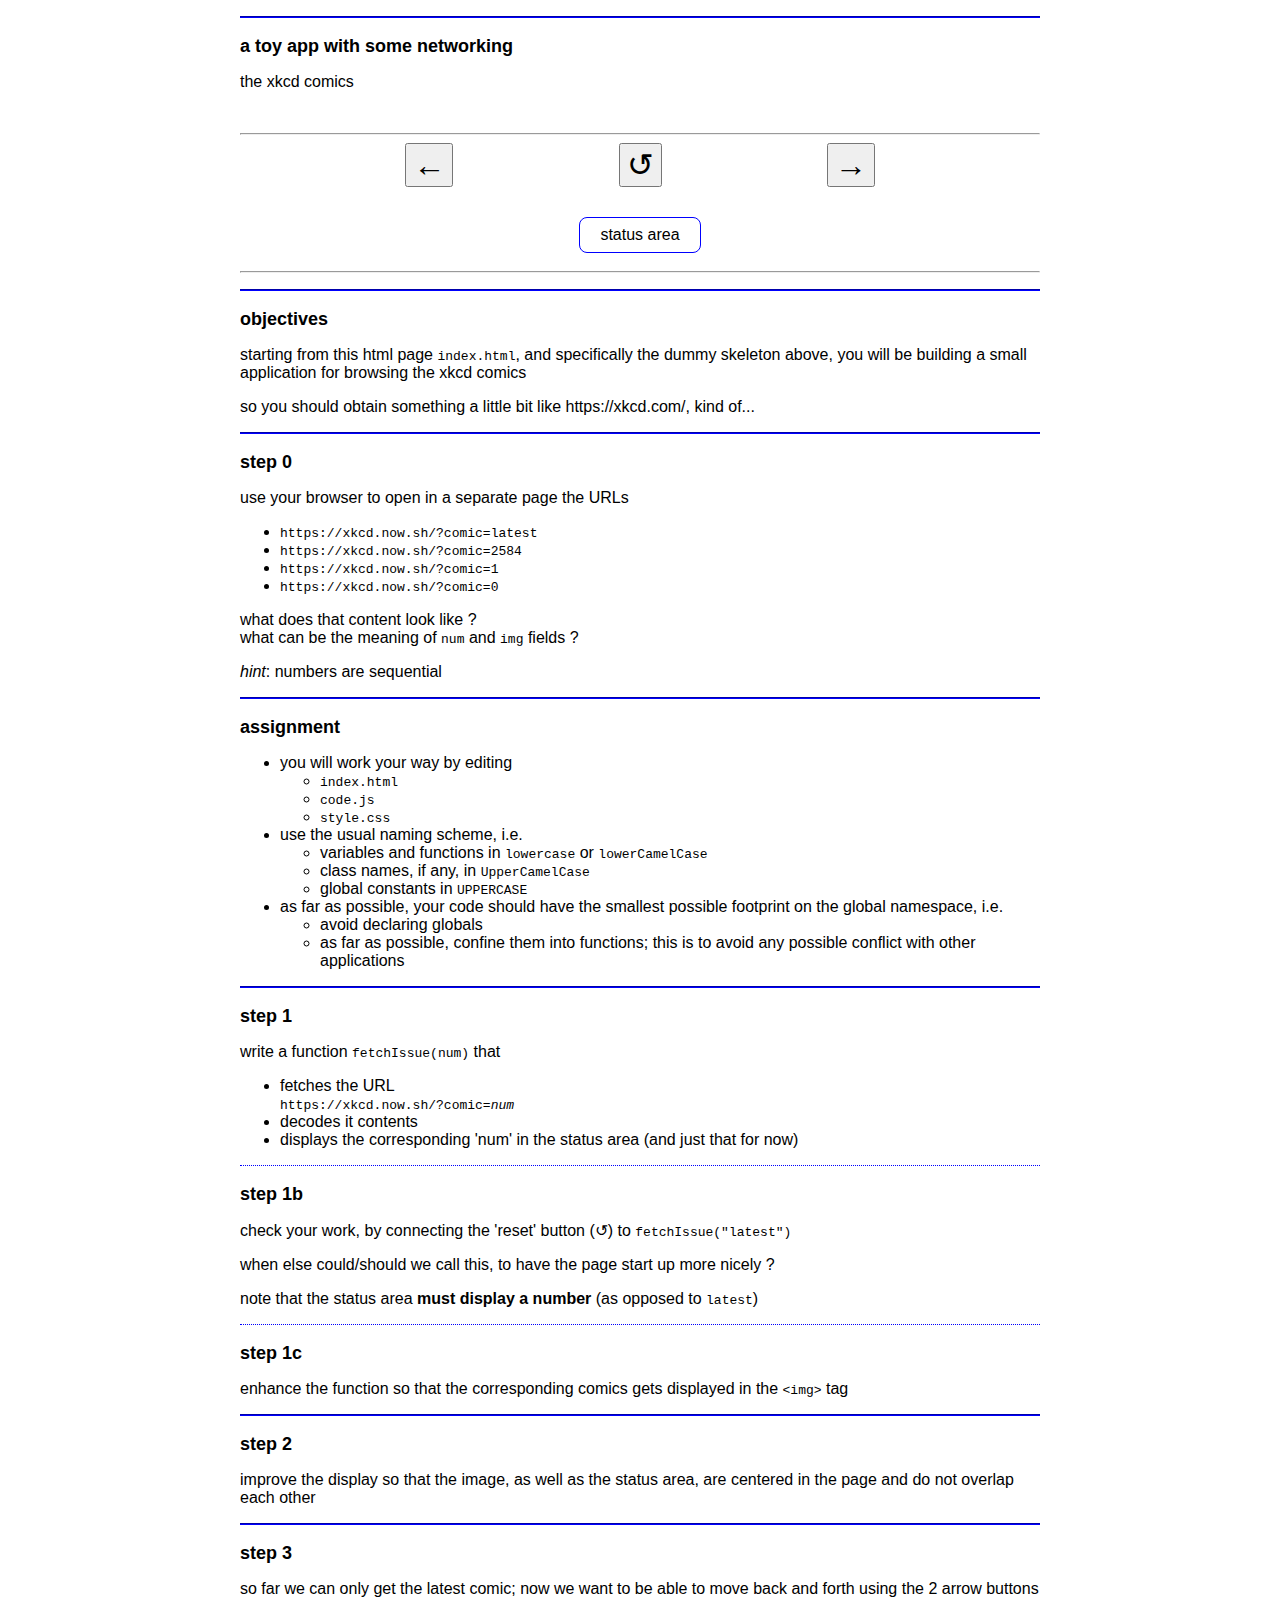
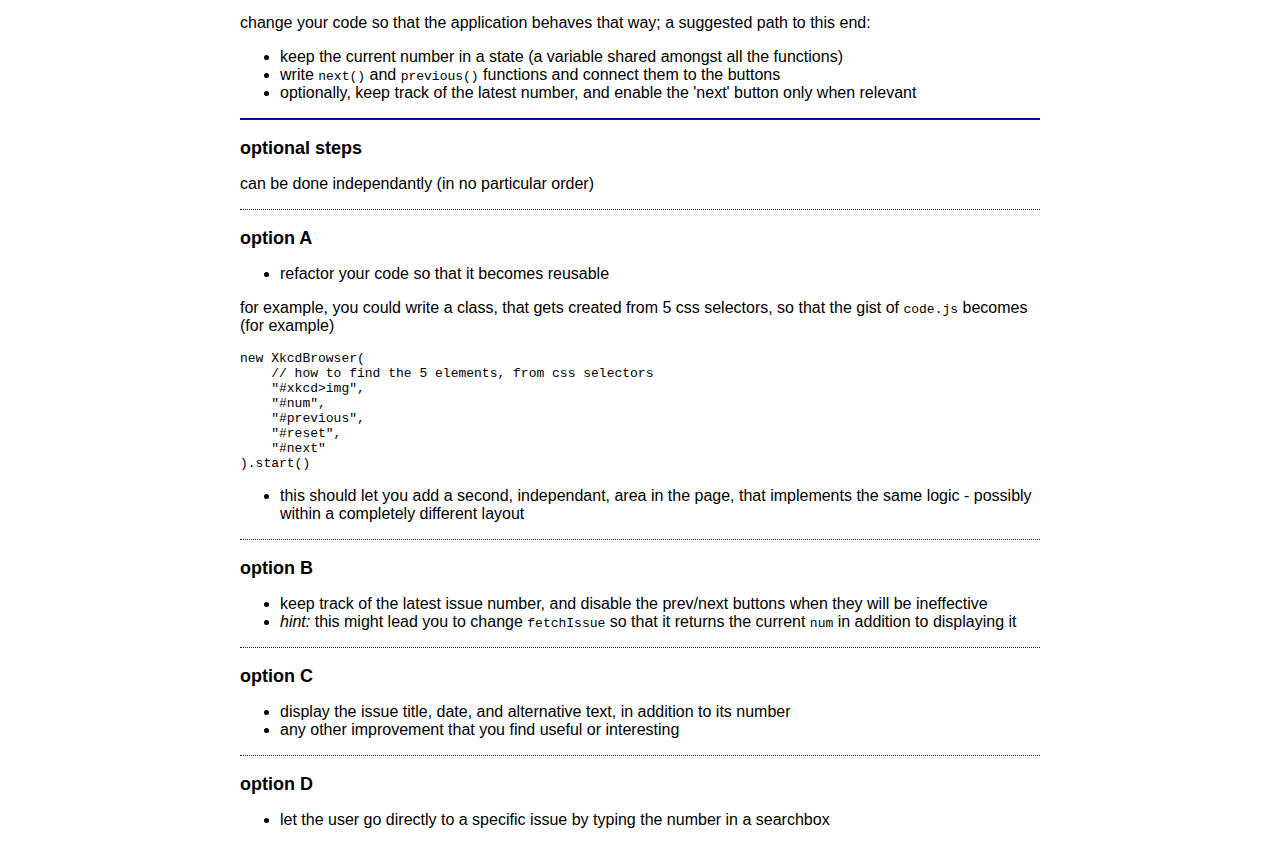
<file: web-xkcd/index.html>
<html>

<!-- DO NOT EDIT index.html !!
    instead, edit either
    src/umbrella.html
    or
    src/instructions.md -->

<head>
  <meta charset="UTF-8">
  <link rel="stylesheet" href="style.css">
  <script src="code.js"></script>
</head>

<body>
  <h1> a toy app with some networking</h1>

  <p>the xkcd comics</p>

  <br>
  <hr>
  <div class="centered">
    <button id="previous">←</button>
    <button id="reset">↺</button>
    <button id="next">→</button>
    
  </div>

  <div id="xkcd" class="centered">
    <img id = "img">
  </div>

  <div class = "centered">
    <span id=num>status area</span>
  </div>

  <hr>

  <!-- DO NOT EDIT THE TEXT BELOW
    it is preprocessed from the markdown file
    src/instructions.md - edit that file instead ! -->

  <h1>objectives</h1>

<p>starting from this html page <code>index.html</code>, and specifically the dummy skeleton above, you will be building a small application for browsing the xkcd comics</p>

<p>so you should obtain something a little bit like https://xkcd.com/, kind of...</p>

<h1>step 0</h1>

<p>use your browser to open in a separate page the URLs</p>

<ul>
<li><code>https://xkcd.now.sh/?comic=latest</code></li>
<li><code>https://xkcd.now.sh/?comic=2584</code></li>
<li><code>https://xkcd.now.sh/?comic=1</code></li>
<li><code>https://xkcd.now.sh/?comic=0</code></li>
</ul>

<p>what does that content look like ?<br />
what can be the meaning of <code>num</code> and <code>img</code> fields ?</p>

<p><em>hint</em>: numbers are sequential</p>

<h1>assignment</h1>

<ul>
<li>you will work your way by editing
<ul>
<li><code>index.html</code></li>
<li><code>code.js</code></li>
<li><code>style.css</code></li>
</ul></li>
<li>use the usual naming scheme, i.e.
<ul>
<li>variables and functions in <code>lowercase</code> or <code>lowerCamelCase</code></li>
<li>class names, if any, in <code>UpperCamelCase</code></li>
<li>global constants in <code>UPPERCASE</code></li>
</ul></li>
<li>as far as possible, your code should have the smallest possible footprint on
the global namespace, i.e.
<ul>
<li>avoid declaring globals</li>
<li>as far as possible, confine them into functions; this is to avoid any
possible conflict with other applications</li>
</ul></li>
</ul>

<h1>step 1</h1>

<p>write a function <code>fetchIssue(num)</code> that</p>

<ul>
<li>fetches the URL<br />
<code>https://xkcd.now.sh/?comic=</code><em><code>num</code></em></li>
<li>decodes it contents</li>
<li>displays the corresponding 'num' in the status area (and just that for now)</li>
</ul>

<h2>step 1b</h2>

<p>check your work, by connecting the 'reset' button (↺) to <code>fetchIssue("latest")</code></p>

<p>when else could/should we call this, to have the page start up more nicely ?</p>

<p>note that the status area <strong>must display a number</strong> (as opposed to
<code>latest</code>)</p>

<h2>step 1c</h2>

<p>enhance the function so that the corresponding comics gets displayed in the <code>&lt;img&gt;</code> tag</p>

<h1>step 2</h1>

<p>improve the display so that the image, as well as the status area, are centered
in the page and do not overlap each other</p>

<h1>step 3</h1>

<p>so far we can only get the latest comic; now we want to be able to move back and
forth using the 2 arrow buttons</p>

<p>change your code so that the application behaves that way; a suggested path to this end:</p>

<ul>
<li>keep the current number in a state (a variable shared amongst all the
functions)</li>
<li>write <code>next()</code> and <code>previous()</code> functions and connect them to the buttons</li>
<li>optionally, keep track of the latest number, and enable the 'next' button only
when relevant</li>
</ul>

<h1>optional steps</h1>

<p>can be done independantly (in no particular order)</p>

<h2>option A</h2>

<ul>
<li>refactor your code so that it becomes reusable</li>
</ul>

<p>for example, you could write a class, that gets created from 5 css selectors, so
that the gist of <code>code.js</code> becomes (for example)</p>

<pre><code>new XkcdBrowser(
    // how to find the 5 elements, from css selectors
    "#xkcd&gt;img",
    "#num",
    "#previous",
    "#reset",
    "#next"
).start()
</code></pre>

<ul>
<li>this should let you add a second, independant, area in the page, that implements the same logic - possibly within a completely different layout</li>
</ul>

<h2>option B</h2>

<ul>
<li>keep track of the latest issue number, and disable the prev/next buttons when
they will be ineffective</li>
<li><em>hint:</em> this might lead you to change <code>fetchIssue</code> so that it returns the current <code>num</code> in addition to displaying it</li>
</ul>

<h2>option C</h2>

<ul>
<li>display the issue title, date, and alternative text, in addition to its number</li>
<li>any other improvement that you find useful or interesting</li>
</ul>

<h2>option D</h2>

<ul>
<li>let the user go directly to a specific issue by typing the number in a searchbox</li>
</ul>


</body>
</file>
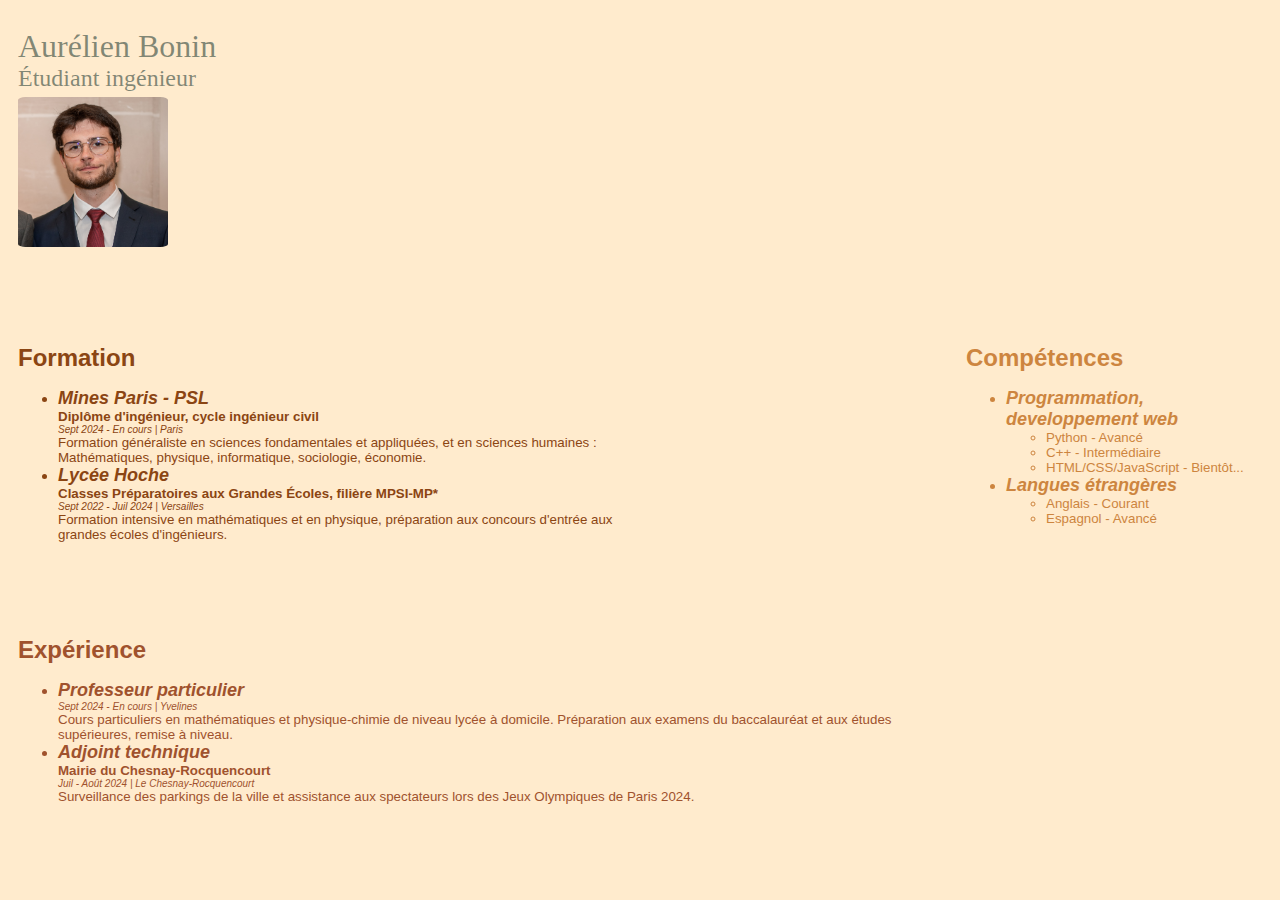
<file: CV/cv.html>
<html>
    <head>
        <link rel="stylesheet" href="cv.css">
        <script src = "cv.js"></script>
    </head>
    <body>

        <div id="header">
            <div class="name">Aurélien Bonin</div>
            <div class="status">Étudiant ingénieur</div>
            <img src="cv.png" width = "150" height = "150">
        </div>
        <div id = "education">
            <div class ="title">
                Formation
            </div>
            <ul>
                <li>
                    <div class = "subtitle">
                        Mines Paris - PSL
                    </div>
                    <div class = "info">
                        Diplôme d'ingénieur, cycle ingénieur civil
                    </div>
                    <div class = "practical">
                        Sept 2024 - En cours   |   Paris 
                    </div>
                    <div class = "content">
                        Formation généraliste en sciences fondamentales et appliquées, et en sciences humaines : Mathématiques, physique, informatique, sociologie, économie.
                    </div>
                </li>
                <li>
                    <div class = "subtitle">
                        Lycée Hoche
                    </div>
                    <div class = "info">
                        Classes Préparatoires aux Grandes Écoles, filière MPSI-MP*
                    </div>
                    <div class = "practical">
                        Sept 2022 - Juil 2024   |   Versailles
                    </div>
                    <div class = "content">
                        Formation intensive en mathématiques et en physique, préparation aux concours d'entrée aux grandes écoles d'ingénieurs.
                    </div>
                </li>
            </ul>
        </div>
        <div id = "experience">
            <div class ="title">
                Expérience
            </div>
            <ul>
                <li>
                    <div class = "subtitle">
                        Professeur particulier
                    </div>
                    <div class = "practical">
                        Sept 2024 - En cours   |   Yvelines
                    </div>
                    <div class = "content">
                        Cours particuliers en mathématiques et physique-chimie de niveau lycée à domicile. Préparation aux examens du baccalauréat et aux études supérieures, remise à niveau.
                    </div>
                </li>
                <li>
                    <div class = "subtitle">
                        Adjoint technique
                    </div>
                    <div class = "info">
                        Mairie du Chesnay-Rocquencourt
                    </div>
                    <div class = "practical">
                        Juil - Août 2024   |   Le Chesnay-Rocquencourt
                    </div>
                    <div class = "content">
                        Surveillance des parkings de la ville et assistance aux spectateurs lors des Jeux Olympiques de Paris 2024.
                    </div>
                </li>
            </ul>
        </div>
        <div id = "skills">
            <div class ="title">
                Compétences
            </div>
            <ul>
                <li>
                    <div class = "subtitle">
                        Programmation, developpement web
                    </div>
                    <div class = "content">
                        <ul>
                            <li>Python - Avancé</li>
                            <li>C++ - Intermédiaire</li>
                            <li>HTML/CSS/JavaScript - Bientôt...</li>
                        </ul>
                    </div>
                </li>
                <li>
                    <div class = "subtitle">
                        Langues étrangères
                    </div>
                    <div class = "content">
                        <ul>
                            <li>Anglais - Courant</li>    
                            <li>Espagnol - Avancé</li>
                        </ul>
                    </div>
                </li>
            </ul>
        </div>
    </body>
</html>
</file>
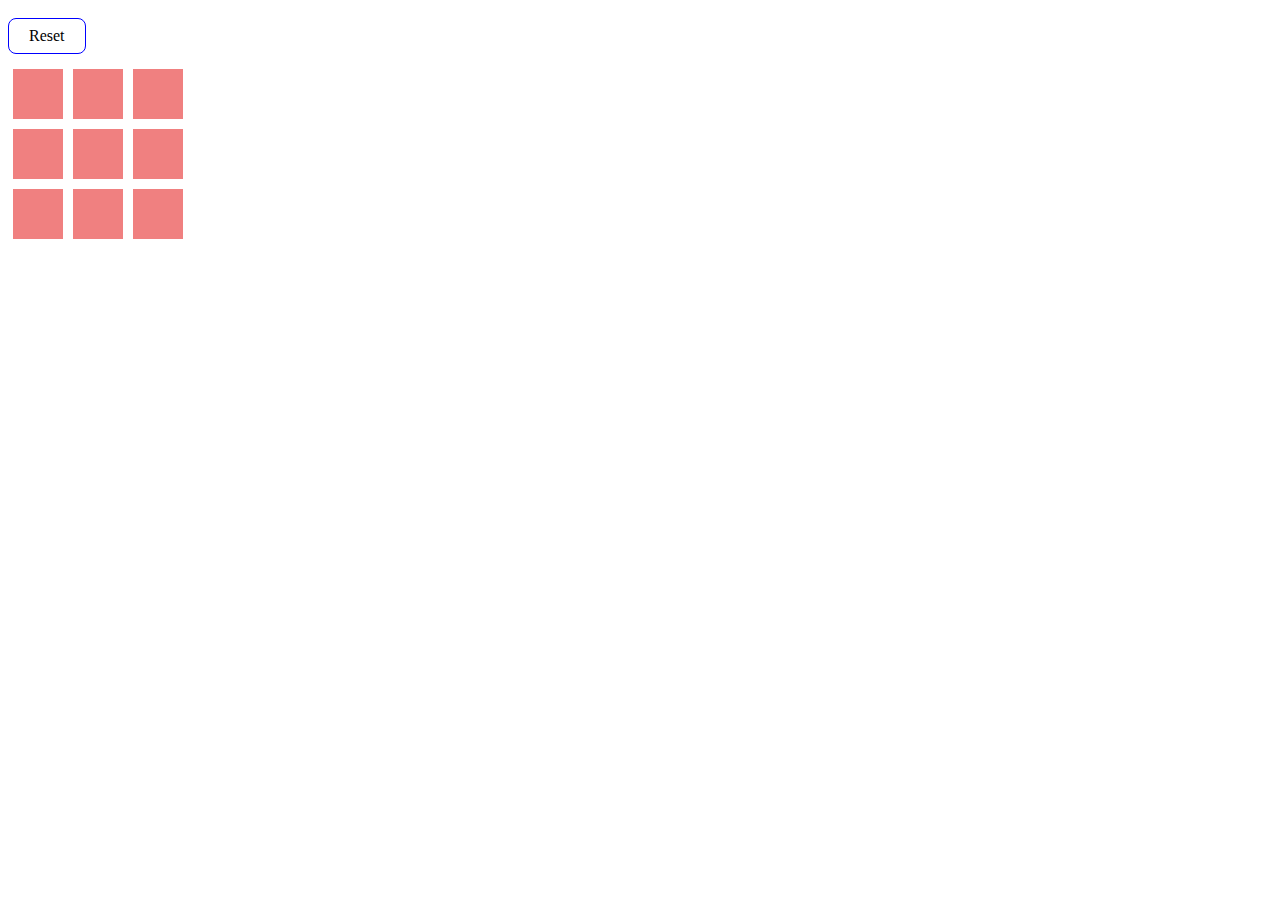
<file: tictactoe/tic.html>
<!DOCTYPE html>
<html>
    <head>
        <title>
            Tic Tac Toe
        </title>
        <link rel="stylesheet" href="tac.css">
        <script src="toe.js"></script>
    </head>
    <body>
        <div id="reset">Reset</div>
        <div id="grid">
            <div id="1,1"></div>
            <div id="1,2"></div>
            <div id="1,3"></div>
            <div id="2,1"></div>
            <div id="2,2"></div>
            <div id="2,3"></div>
            <div id="3,1"></div>
            <div id="3,2"></div>
            <div id="3,3"></div>
        </div>
        <div id="winner"></div>
    </body>
</html>
</file>
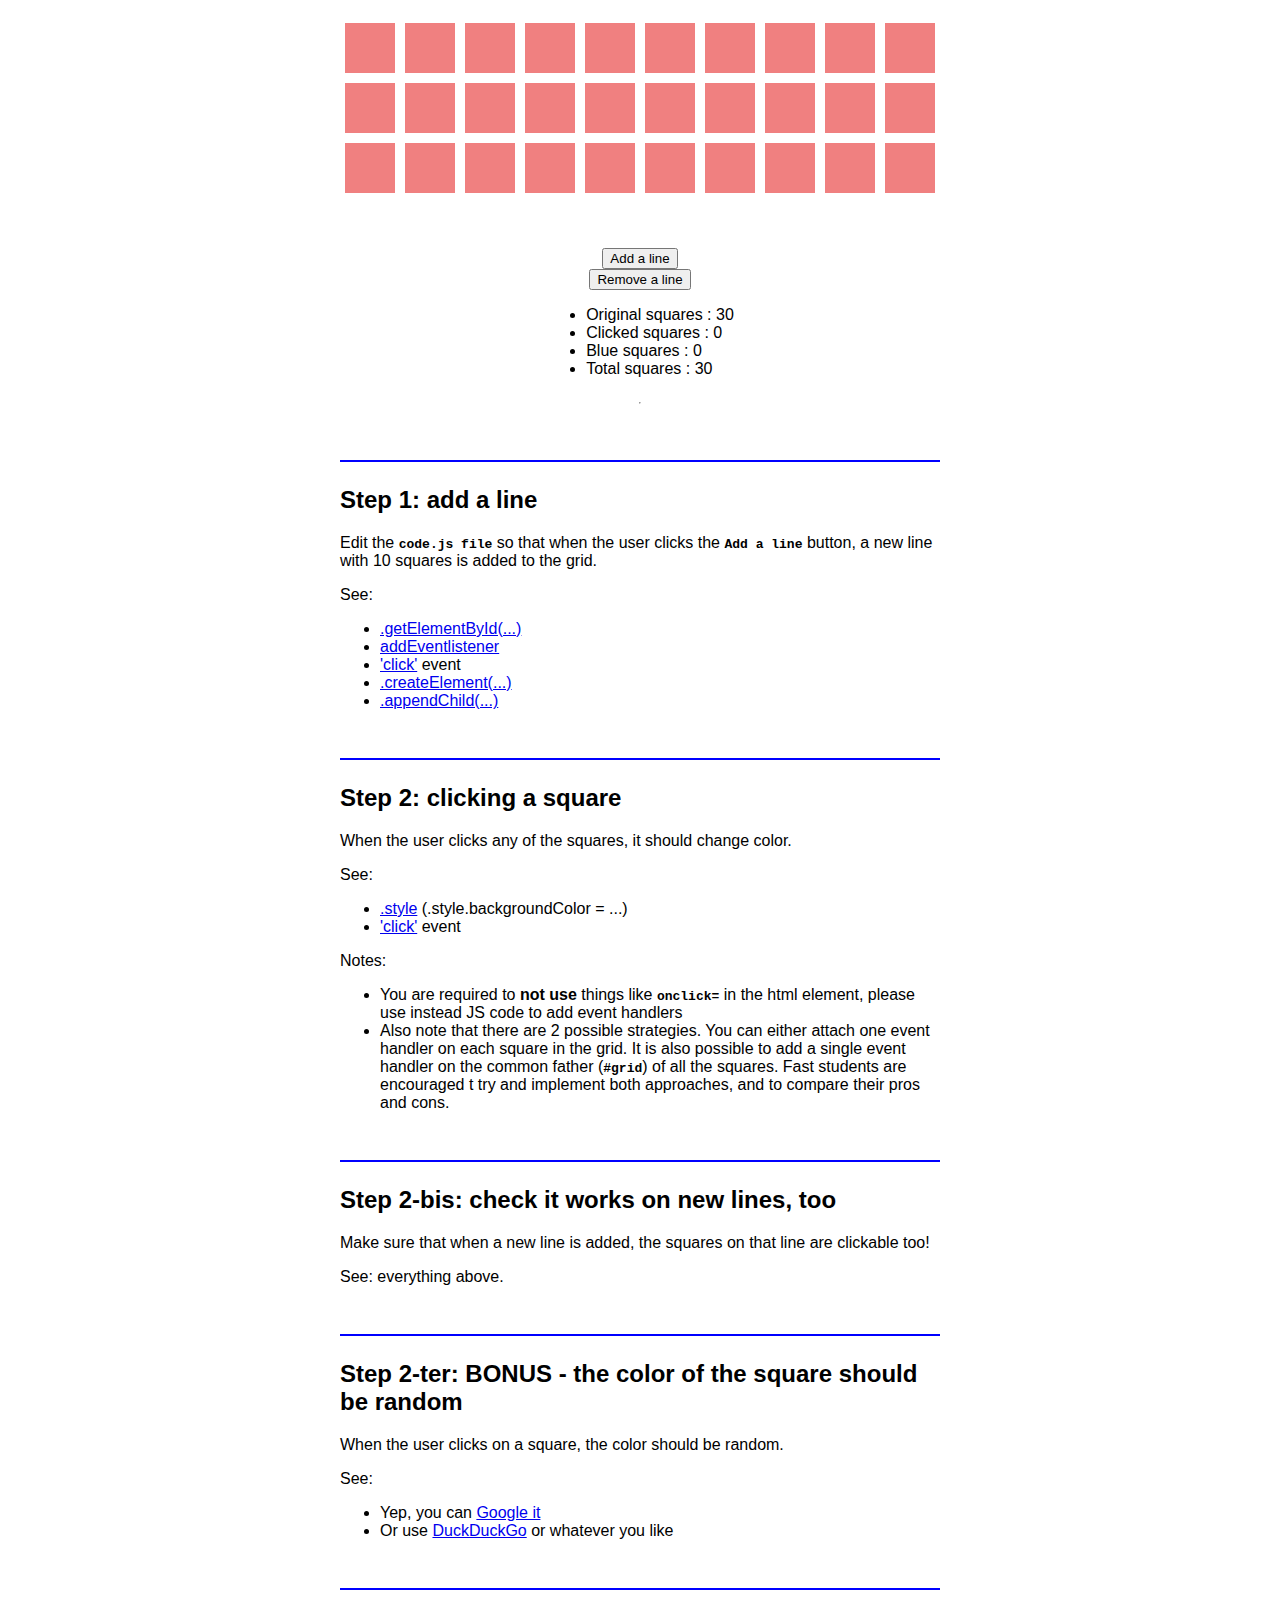
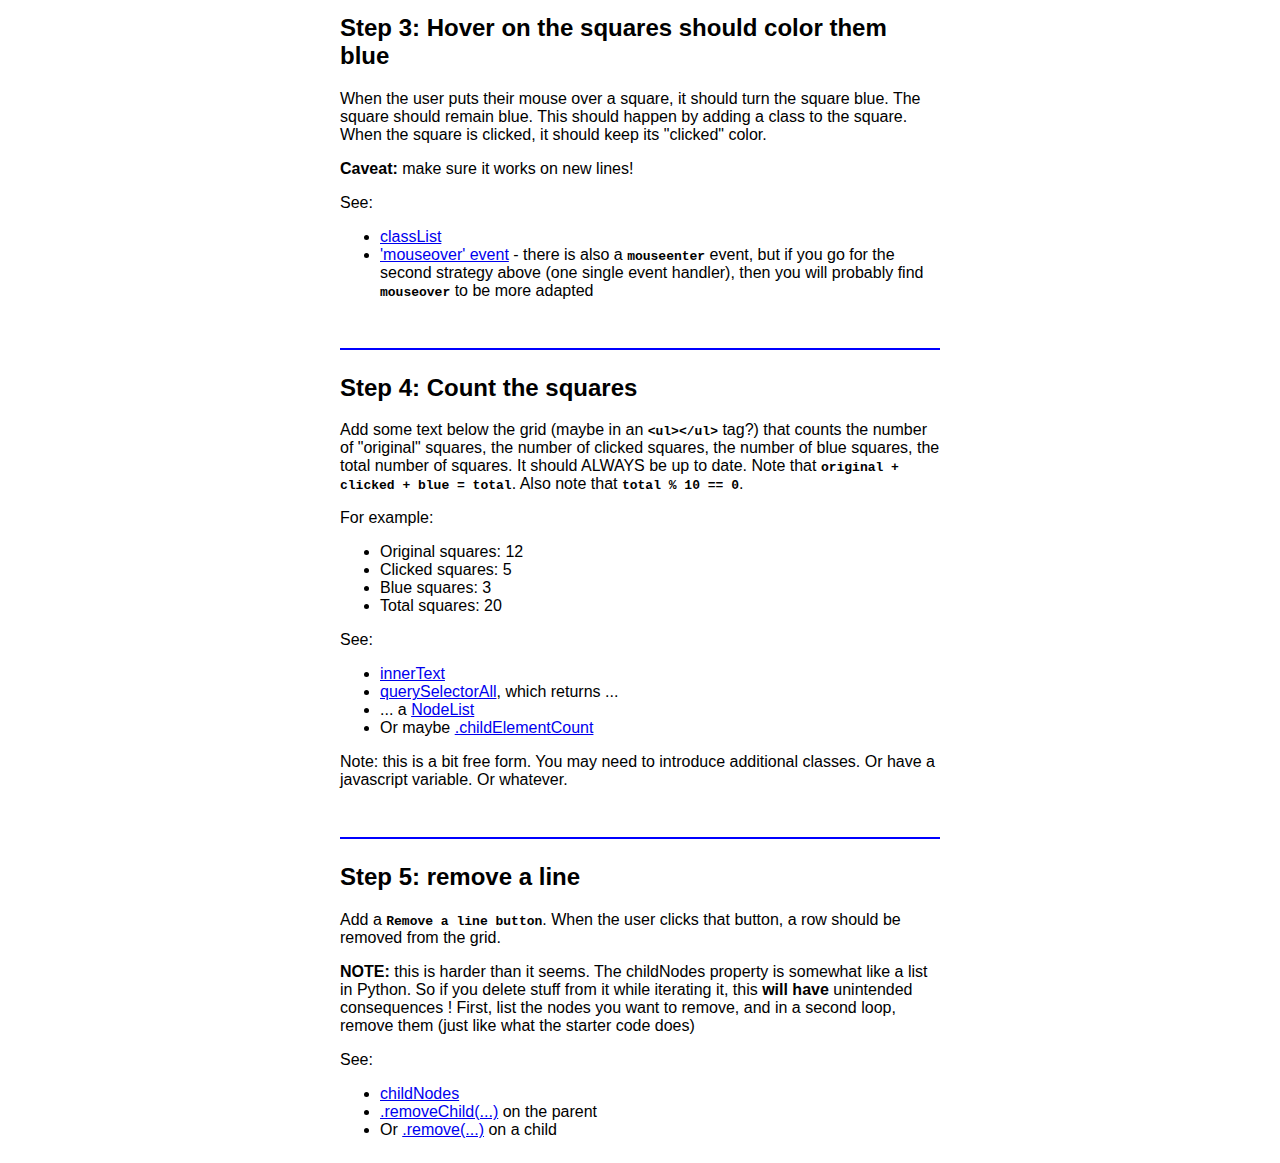
<file: web-grid/tp-grid.html>
<!DOCTYPE html>
<html lang="en">
  <head>
    <meta charset="UTF-8" />
    <meta http-equiv="X-UA-Compatible" content="IE=edge" />
    <meta name="viewport" content="width=device-width, initial-scale=1.0" />
    <title>👩‍🔬 The web grid</title>
    <link rel="stylesheet" href="tp-grid.css" />
    
  </head>
  <body>
    <div id="main">
      <div id="grid">
        <!-- Ligne 1 -->
        <div></div>
        <div></div>
        <div></div>
        <div></div>
        <div></div>
        <div></div>
        <div></div>
        <div></div>
        <div></div>
        <div></div>
        <!-- Ligne 2 -->
        <div></div>
        <div></div>
        <div></div>
        <div></div>
        <div></div>
        <div></div>
        <div></div>
        <div></div>
        <div></div>
        <div></div>
        <!-- Ligne 3 -->
        <div></div>
        <div></div>
        <div></div>
        <div></div>
        <div></div>
        <div></div>
        <div></div>
        <div></div>
        <div></div>
        <div></div>
      </div>
      <button id="btn-add-line" onclick = "addLine();">Add a line</button>
      <button id="btn-rmv-line" onclick = "removeLine();">Remove a line</button>
      <ul>
        <li id ="original">Original squares : 30</li>
        <li id = "clicked">Clicked squares : 0</li>
        <li id = "blue">Blue squares : 0</li>
        <li id = "total">Total squares : 30</li>
      </ul>
      <hr />
      <div id="instructions">
        <h2>Step 1: add a line</h2>
        <p>
          Edit the <code>code.js file</code> so that when the user clicks the
          <code>Add a line</code> button, a new line with 10 squares is added to
          the grid.
          </p>
          <p>
          See:
          <ul>
            <li><a href="https://developer.mozilla.org/en-US/docs/Web/API/Document/getElementById" target="_">.getElementById(...)</a></li>
            <li><a href="https://developer.mozilla.org/en-US/docs/Web/API/EventTarget/addEventListener" target="_">addEventlistener</a></li>
            <li><a href="https://developer.mozilla.org/en-US/docs/Web/API/Element/click_event" target="_">'click'</a> event</li>
            <li><a href="https://developer.mozilla.org/en-US/docs/Web/API/Document/createElement" target="_">.createElement(...)</a></li>
            <li><a href="https://developer.mozilla.org/en-US/docs/Web/API/Node/appendChild" target="_">.appendChild(...)</a></li>
          </ul>
        </p>
        <h2>Step 2: clicking a square</h2>
        <p>
          When the user clicks any of the squares, it should change color.
        </p>
        <p>
          See:
          <ul>
            <li><a href="https://developer.mozilla.org/en-US/docs/Web/API/HTMLElement/style" target="_">.style</a> (.style.backgroundColor = ...)</li>
            <li><a href="https://developer.mozilla.org/en-US/docs/Web/API/Element/click_event" target="_">'click'</a> event</li>
          </ul>
        </p>
        <p>
          Notes:
          <ul>
            <li>You are required to <b>not use</b> things like <code>onclick=</code> in the html element,
                please use instead JS code to add event handlers
            </li>
            <li>
              Also note that there are 2 possible strategies. You can either attach one event handler on each square in the grid.
              It is also possible to add a single event handler on the common father (<code>#grid</code>) of all the squares.
              Fast students are encouraged t try and implement both approaches, and to compare their pros and cons.
            </li>
          </ul>
        </p>
        <h2>Step 2-bis: check it works on new lines, too</h2>
        <p>
          Make sure that when a new line is added, the squares on that line are clickable too!
        </p>
        <p>
          See: everything above.
        </p>
        <h2>Step 2-ter: BONUS - the color of the square should be random</h2>
        <p>
          When the user clicks on a square, the color should be random.
        </p>
        <p>
          See:
          <ul>
            <li>Yep, you can <a href="https://google.fr/search?q=javascript+random+color" target="_">Google it</a></li>
            <li>Or use <a href="https://duckduckgo.com/?q=javascript+random+color" target="_">DuckDuckGo</a> or whatever you like</li>
          </ul>
        </p>
        <h2>Step 3: Hover on the squares should color them blue</h2>
        <p>
          When the user puts their mouse over a square, it should turn the square blue. The square should remain blue.
          This should happen by adding a class to the square. When the square is clicked, it should keep its "clicked" color.
        </p>
        <p>
          <b>Caveat:</b> make sure it works on new lines!
        </p>
        <p>
          See:
          <ul>
            <li><a href="https://developer.mozilla.org/en-US/docs/Web/API/Element/classList" target="_">classList</a></li>
            <li><a href="https://developer.mozilla.org/en-US/docs/Web/API/Element/mouseover_event" target="_">'mouseover' event</a>
                - there is also a <code>mouseenter</code> event, but if you go for the second strategy above (one single event handler), 
                then you will probably find <code>mouseover</code> to be more adapted
            </li>
          </ul>
        </p>
        <h2>Step 4: Count the squares</h2>
        <p>
          Add some text below the grid (maybe in an <code>&lt;ul&gt;&lt;/ul&gt;</code> tag?) that counts the number of "original" squares,
          the number of clicked squares, the number of blue squares, the total number of squares. It should ALWAYS be up to date.
          Note that <code>original + clicked + blue = total</code>. Also note that <code>total % 10 == 0</code>.
        </p>
        <p>
          For example:
          <ul>
            <li>Original squares: 12</li>
            <li>Clicked squares: 5</li>
            <li>Blue squares: 3</li>
            <li>Total squares: 20</li>
          </ul>
        </p>
        <p>
          See:
          <ul>
            <li><a href="https://developer.mozilla.org/en-US/docs/Web/API/HTMLElement/innerText" target="_">innerText</a></li>
            <li><a href="https://developer.mozilla.org/en-US/docs/Web/API/Document/querySelectorAll" target="_">querySelectorAll</a>, which returns ...</li>
            <li>... a <a href="https://developer.mozilla.org/en-US/docs/Web/API/NodeList" target="_">NodeList</a></li>
            <li>Or maybe <a href="https://developer.mozilla.org/en-US/docs/Web/API/Element/childElementCount" target="_">.childElementCount</a></li>
          </ul>
        </p>
        <p>
          Note: this is a bit free form. You may need to introduce additional classes. Or have a javascript variable. Or whatever.
        </p>
        <h2>Step 5: remove a line</h2>
        <p>
          Add a <code>Remove a line button</code>. When the user clicks that
          button, a row should be removed from the grid.
        </p>
        <p>
          <b>NOTE:</b> this is harder than it seems. The childNodes property is somewhat like a list in Python. So if you
          delete stuff from it while iterating it, this <b>will have</b> unintended consequences !
          First, list the nodes you want to remove, and in a second loop, remove them (just like what the starter code does)
        </p>
        <p>
          See:
          <ul>
            <li><a href="https://developer.mozilla.org/en-US/docs/Web/API/Node/childNodes" target="_">childNodes</a></li>
            <li><a href="https://developer.mozilla.org/en-US/docs/Web/API/Node/removeChild" target="_">.removeChild(...)</a> on the parent</li>
            <li>Or <a href="https://developer.mozilla.org/en-US/docs/Web/API/Element/remove" target="_">.remove(...)</a> on a child</li>
          </ul>
        </p>

      </div>
    </div>
  </body>
  <script src="tp-grid.js"></script>
</html>
</file>
<file: web-xkcd/style.css>
body {
  width: 800px;
  margin: auto;
  font-family: "Helvetica Neue", Arial, sans-serif;
}

.centered {
    display:flex;
    justify-content: space-evenly;
}

#num {
    border: 1px solid blue;
    padding: 8px 20px;
    border-radius: 8px;
    display: inline-block;
    margin: 10px 0;

}

#xkcd {
    padding: 10px 0;
}

h1, h2 {
    margin-top: 1rem;
    padding-top: 1em;
        font-size: large;
}

h1 { border-top: 2px groove blue; }
h2 { border-top: 1px dotted blue; }


button {
    font-size: 2em;
}
</file>
<file: CV/cv.css>
body {
    font-size:medium;
    font-family:Arial;
    color:saddlebrown;
    background-color:blanchedalmond;
    display:grid;
    grid-template-columns:
        1fr 1fr 1fr 1fr;
    grid-template-areas:
    "header header header header"
    "main   main   .      sidebar"
    "footer footer footer sidebar";
}

#header {
    grid-area:header;
    font-family: Impact;
    color:burlywood;
    padding-left: 10px;
    padding-top:5px;
    padding-bottom:5px;
    margin-top:15px;
    margin-bottom:15px;
}


.name{
    font-size:xx-large;
}

.status{
    font-size:x-large;;
}

.title{
    font-weight:bold;
    font-size:x-large;
}

.subtitle{
    font-weight:bold;
    font-style: italic;
    font-size:large;
}

.practical{
    font-weight:normal;
    font-size:x-small;
    font-style:italic;
}

.info{
    font-weight:bold;
    font-size:smaller;
}

.content{
    font-weight:normal;
    font-size:smaller;
}

#education{
    grid-area:main;
    color:saddlebrown;
    padding-left: 10px;
    padding-top:2px;
    padding-bottom:2px;
    margin-top:5px;
    margin-bottom:5px;
    transition: all 0.2s ease-in 0.1s;
}


#experience{
    grid-area:footer;
    color:sienna;
    padding-left:10px;
    padding-top:2px;
    padding-bottom:2px;
    margin-top:5px;
    margin-bottom:5px;
}

#skills{
    grid-area:sidebar;
    color:peru;
    padding-left:10px;
    padding-top:2px;
    padding-bottom:2px;
    margin-top:5px;
    margin-bottom:5px;
}

img{
    padding-top:5px;
    padding-bottom:5px;
    border-radius: 5%;
}
</file>
<file: web-grid/tp-grid.css>
body{
  background-color: white;
}

code {
  font-weight: bold;
}

h2 {
  margin-top: 3rem;
  padding-top: 1em;
  border-top: 2px solid blue;
}

#main {
  display: flex;
  flex-direction: column;
  align-items: center;
  font-family: Arial, Helvetica, sans-serif;
}

#grid {
  margin: 10px 0 50px 0;
  display: grid;
  grid-template-columns: repeat(10, 1fr);
  background-color: white;
}

#grid > div {
  width: 50px;
  height: 50px;
  margin: 5px;
  background-color: lightcoral;
}

#instructions {
  width: 600px;
}
</file>
<file: tictactoe/tac.css>
#grid > div{
    width: 50px;
    height: 50px;
    margin: 5px;
    background-color: lightcoral;
}

#grid{
    display: grid;
    grid-template-columns: 60px 60px 60px;
}

#reset{
    border: 1px solid blue;
    padding: 8px 20px;
    border-radius: 8px;
    display: inline-block;
    margin: 10px 0;
}
</file>
